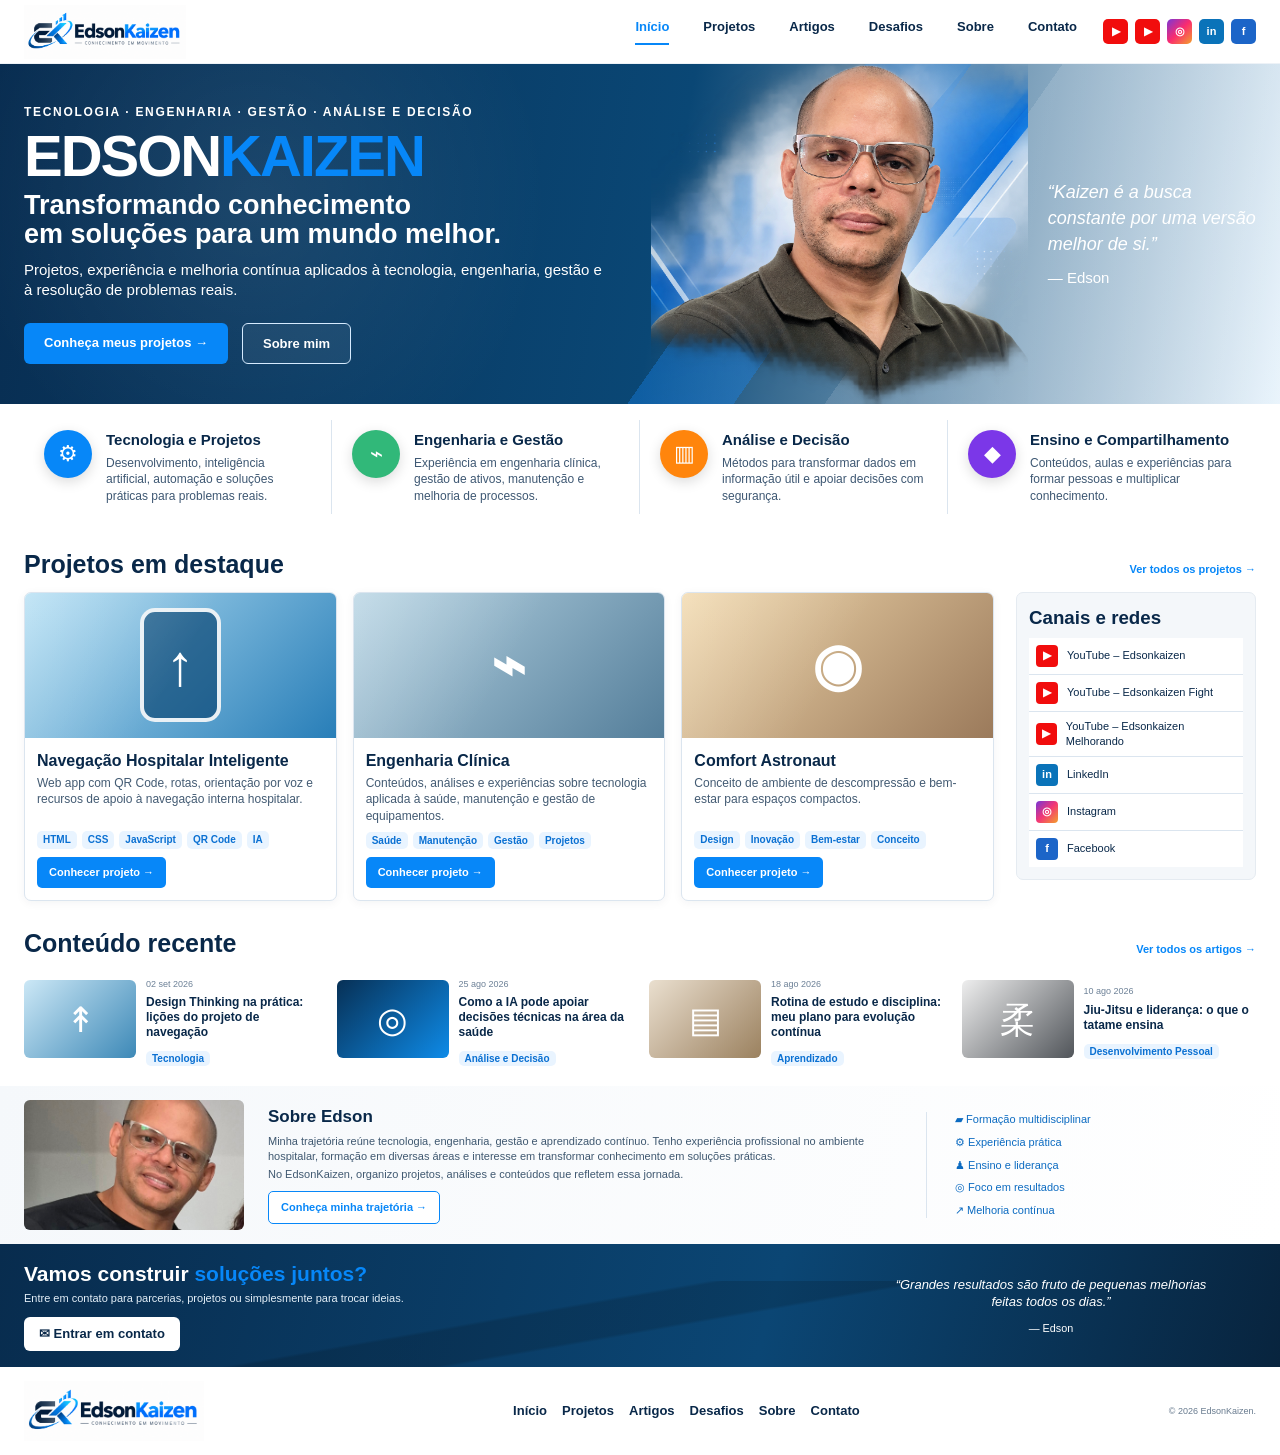
<file: index.html>
<!doctype html>
<html lang="pt-BR">
<head>
  <meta charset="utf-8">
  <meta name="viewport" content="width=device-width,initial-scale=1">
  <meta name="description" content="EdsonKaizen — tecnologia, engenharia, gestão, análise e decisão aplicadas a problemas reais.">
  <meta name="theme-color" content="#0b4f7d">
  <title>EdsonKaizen | Conhecimento em movimento</title>
  <link rel="stylesheet" href="assets/css/style.css">
  <link rel="canonical" href="https://www.edsonkaizen.com/">
</head>
<body>
<header class="site-header">
  <a class="brand" href="#inicio" aria-label="EdsonKaizen - início">
    <img class="brand-logo" src="assets/images/logo-edsonkaizen.png" alt="EdsonKaizen — Conhecimento em Movimento">
  </a>
  <button class="menu-toggle" aria-label="Abrir menu" aria-expanded="false">☰</button>
  <nav class="nav" aria-label="Navegação principal">
    <a class="active" href="#inicio">Início</a><a href="#projetos">Projetos</a><a href="#artigos">Artigos</a><a href="desafios.html">Desafios</a><a href="#sobre">Sobre</a><a href="#contato">Contato</a>
  </nav>
  <div class="social-top" aria-label="Redes sociais">
    <a class="yt" href="https://www.youtube.com/@Edsonkaizen" target="_blank" rel="noopener" aria-label="YouTube Edsonkaizen">▶</a>
    <a class="yt" href="https://www.youtube.com/@edsonkaizenfight7184" target="_blank" rel="noopener" aria-label="YouTube Edsonkaizen Fight">▶</a>
    <a class="ig" href="https://www.instagram.com/edsonkaizen/" target="_blank" rel="noopener" aria-label="Instagram">◎</a>
    <a class="li" href="https://www.linkedin.com/in/edson-silva-500468127/" target="_blank" rel="noopener" aria-label="LinkedIn">in</a>
    <a class="fb" href="https://www.facebook.com/edsonkaizen.sa" target="_blank" rel="noopener" aria-label="Facebook">f</a>
  </div>
</header>

<main>
<section id="inicio" class="hero">
  <div class="hero-inner">
    <div class="hero-copy">
      <p class="eyebrow">TECNOLOGIA · ENGENHARIA · GESTÃO · ANÁLISE E DECISÃO</p>
      <h1>EDSON<span>KAIZEN</span></h1>
      <h2>Transformando conhecimento<br>em soluções para um mundo melhor.</h2>
      <p class="lead">Projetos, experiência e melhoria contínua aplicados à tecnologia, engenharia, gestão e à resolução de problemas reais.</p>
      <div class="actions"><a class="btn primary" href="#projetos">Conheça meus projetos →</a><a class="btn secondary" href="#sobre">Sobre mim</a></div>
    </div>
    <div class="hero-person"><img src="assets/images/edson-hero.png" alt="Edson, fundador do EdsonKaizen"></div>
    <blockquote>“Kaizen é a busca constante por uma versão melhor de si.”<small>— Edson</small></blockquote>
  </div>
</section>

<section class="pillars">
  <article><span class="circle blue">⚙</span><div><h3>Tecnologia e Projetos</h3><p>Desenvolvimento, inteligência artificial, automação e soluções práticas para problemas reais.</p></div></article>
  <article><span class="circle green">⌁</span><div><h3>Engenharia e Gestão</h3><p>Experiência em engenharia clínica, gestão de ativos, manutenção e melhoria de processos.</p></div></article>
  <article><span class="circle orange">▥</span><div><h3>Análise e Decisão</h3><p>Métodos para transformar dados em informação útil e apoiar decisões com segurança.</p></div></article>
  <article><span class="circle violet">◆</span><div><h3>Ensino e Compartilhamento</h3><p>Conteúdos, aulas e experiências para formar pessoas e multiplicar conhecimento.</p></div></article>
</section>

<section id="projetos" class="section projects">
  <div class="section-head"><h2>Projetos em destaque</h2><a href="#projetos">Ver todos os projetos →</a></div>
  <div class="project-layout">
    <div class="cards">
      <article class="card"><div class="visual hospital"><span class="phone">↑</span></div><div class="card-body"><h3>Navegação Hospitalar Inteligente</h3><p>Web app com QR Code, rotas, orientação por voz e recursos de apoio à navegação interna hospitalar.</p><div class="tags"><span>HTML</span><span>CSS</span><span>JavaScript</span><span>QR Code</span><span>IA</span></div><a class="mini-btn" href="#contato">Conhecer projeto →</a></div></article>
      <article class="card"><div class="visual clinical"><span>⌁</span></div><div class="card-body"><h3>Engenharia Clínica</h3><p>Conteúdos, análises e experiências sobre tecnologia aplicada à saúde, manutenção e gestão de equipamentos.</p><div class="tags"><span>Saúde</span><span>Manutenção</span><span>Gestão</span><span>Projetos</span></div><a class="mini-btn" href="#artigos">Conhecer projeto →</a></div></article>
      <article class="card"><div class="visual comfort"><span>◉</span></div><div class="card-body"><h3>Comfort Astronaut</h3><p>Conceito de ambiente de descompressão e bem-estar para espaços compactos.</p><div class="tags"><span>Design</span><span>Inovação</span><span>Bem-estar</span><span>Conceito</span></div><a class="mini-btn" href="#contato">Conhecer projeto →</a></div></article>
    </div>
    <aside class="channels"><h3>Canais e redes</h3>
      <a href="https://www.youtube.com/@Edsonkaizen" target="_blank" rel="noopener"><b class="red">▶</b> YouTube – Edsonkaizen</a>
      <a href="https://www.youtube.com/@edsonkaizenfight7184" target="_blank" rel="noopener"><b class="red">▶</b> YouTube – Edsonkaizen Fight</a>
      <a href="https://www.youtube.com/@edsonkaizenmelhorando" target="_blank" rel="noopener"><b class="red">▶</b> YouTube – Edsonkaizen Melhorando</a>
      <a href="https://www.linkedin.com/in/edson-silva-500468127/" target="_blank" rel="noopener"><b class="linkedin">in</b> LinkedIn</a>
      <a href="https://www.instagram.com/edsonkaizen/" target="_blank" rel="noopener"><b class="instagram">◎</b> Instagram</a>
      <a href="https://www.facebook.com/edsonkaizen.sa" target="_blank" rel="noopener"><b class="facebook">f</b> Facebook</a>
    </aside>
  </div>
</section>

<section id="artigos" class="section articles">
  <div class="section-head"><h2>Conteúdo recente</h2><a href="#artigos">Ver todos os artigos →</a></div>
  <div class="article-grid">
    <article><div class="article-visual nav-img">↟</div><div><small>02 set 2026</small><h3>Design Thinking na prática: lições do projeto de navegação</h3><span>Tecnologia</span></div></article>
    <article><div class="article-visual brain">◎</div><div><small>25 ago 2026</small><h3>Como a IA pode apoiar decisões técnicas na área da saúde</h3><span>Análise e Decisão</span></div></article>
    <article><div class="article-visual notes">▤</div><div><small>18 ago 2026</small><h3>Rotina de estudo e disciplina: meu plano para evolução contínua</h3><span>Aprendizado</span></div></article>
    <article><div class="article-visual jiu">柔</div><div><small>10 ago 2026</small><h3>Jiu-Jitsu e liderança: o que o tatame ensina</h3><span>Desenvolvimento Pessoal</span></div></article>
  </div>
</section>

<section id="sobre" class="about-wrap">
  <div class="about section">
    <div class="about-photo"><img src="assets/images/edson-original.jpg" alt="Edson"></div>
    <div class="about-copy"><h2>Sobre Edson</h2><p>Minha trajetória reúne tecnologia, engenharia, gestão e aprendizado contínuo. Tenho experiência profissional no ambiente hospitalar, formação em diversas áreas e interesse em transformar conhecimento em soluções práticas.</p><p>No EdsonKaizen, organizo projetos, análises e conteúdos que refletem essa jornada.</p><a class="mini-btn outline" href="#contato">Conheça minha trajetória →</a></div>
    <ul class="qualities"><li>▰ Formação multidisciplinar</li><li>⚙ Experiência prática</li><li>♟ Ensino e liderança</li><li>◎ Foco em resultados</li><li>↗ Melhoria contínua</li></ul>
  </div>
</section>

<section id="contato" class="contact">
  <div><h2>Vamos construir <span>soluções juntos?</span></h2><p>Entre em contato para parcerias, projetos ou simplesmente para trocar ideias.</p><a class="btn light" href="https://www.linkedin.com/in/edson-silva-500468127/" target="_blank" rel="noopener">✉ Entrar em contato</a></div>
  <blockquote>“Grandes resultados são fruto de pequenas melhorias feitas todos os dias.”<small>— Edson</small></blockquote>
</section>
</main>
<footer><div class="footer-brand"><img src="assets/images/logo-edsonkaizen.png" alt="EdsonKaizen — Conhecimento em movimento"></div><nav><a href="#inicio">Início</a><a href="#projetos">Projetos</a><a href="#artigos">Artigos</a><a href="desafios.html">Desafios</a><a href="#sobre">Sobre</a><a href="#contato">Contato</a></nav><span>© <span id="year"></span> EdsonKaizen.</span></footer>
<script src="assets/js/main.js"></script>
</body></html>
</file>
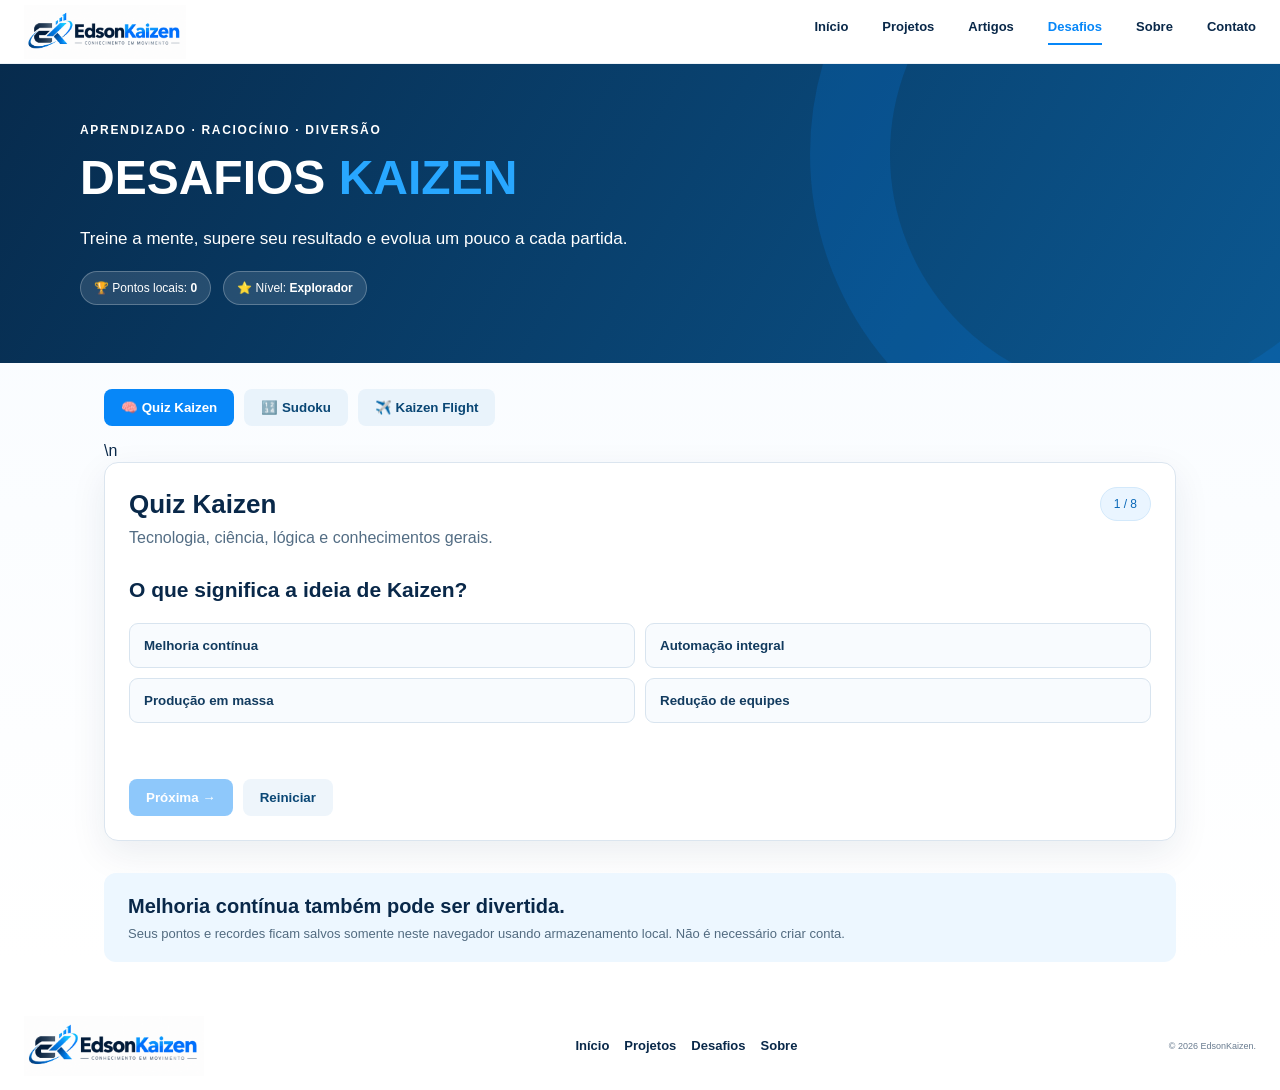
<file: desafios.html>
<!doctype html><html lang="pt-BR"><head><meta charset="utf-8"><meta name="viewport" content="width=device-width,initial-scale=1"><meta name="description" content="Desafios Kaizen — jogos de lógica, conhecimento e habilidade."><meta name="theme-color" content="#0b4f7d"><title>Desafios Kaizen | EdsonKaizen</title><link rel="stylesheet" href="assets/css/style.css"><link rel="stylesheet" href="assets/css/desafios.css"></head><body>
<header class="site-header"><a class="brand" href="index.html" aria-label="EdsonKaizen - início"><img class="brand-logo" src="assets/images/logo-edsonkaizen.png" alt="EdsonKaizen — Conhecimento em Movimento"></a><button class="menu-toggle" aria-label="Abrir menu" aria-expanded="false">☰</button><nav class="nav" aria-label="Navegação principal"><a href="index.html">Início</a><a href="index.html#projetos">Projetos</a><a href="index.html#artigos">Artigos</a><a class="active" href="desafios.html">Desafios</a><a href="index.html#sobre">Sobre</a><a href="index.html#contato">Contato</a></nav></header>
<main class="games-page"><section class="games-hero"><p class="eyebrow">APRENDIZADO · RACIOCÍNIO · DIVERSÃO</p><h1>DESAFIOS <span>KAIZEN</span></h1><p>Treine a mente, supere seu resultado e evolua um pouco a cada partida.</p><div class="scorebar"><span>🏆 Pontos locais: <strong id="totalPoints">0</strong></span><span>⭐ Nível: <strong id="levelName">Explorador</strong></span></div></section>
<section class="game-tabs" aria-label="Escolha um desafio"><button class="tab active" data-game="quiz">🧠 Quiz Kaizen</button><button class="tab" data-game="sudoku">🔢 Sudoku</button><button class="tab" data-game="flight">✈️ Kaizen Flight</button></section>
<section class="game-shell">\n<div class="game-panel active" id="quiz"><div class="panel-head"><div><h2>Quiz Kaizen</h2><p>Tecnologia, ciência, lógica e conhecimentos gerais.</p></div><span class="badge" id="quizProgress">1 / 8</span></div><div id="quizBox" class="quiz-box"></div><div class="game-actions"><button id="nextQuestion" class="game-btn" disabled>Próxima →</button><button id="restartQuiz" class="game-btn ghost">Reiniciar</button></div></div>
<div class="game-panel" id="sudoku"><div class="panel-head"><div><h2>Mini Sudoku 4×4</h2><p>Preencha com 1, 2, 3 e 4 sem repetir números em linhas, colunas ou blocos 2×2.</p></div><span class="badge" id="sudokuStatus">Em jogo</span></div><div id="sudokuGrid" class="sudoku-grid" aria-label="Sudoku 4 por 4"></div><div class="game-actions"><button id="checkSudoku" class="game-btn">Verificar</button><button id="newSudoku" class="game-btn ghost">Novo jogo</button></div><p id="sudokuMessage" class="game-message" aria-live="polite"></p></div>
<div class="game-panel" id="flight"><div class="panel-head"><div><h2>Kaizen Flight</h2><p>Um minigame autoral: desvie dos obstáculos e aumente seu recorde. Use ← → ou A/D.</p></div><span class="badge">Recorde: <b id="flightBest">0</b></span></div><canvas id="flightCanvas" width="900" height="420" aria-label="Jogo Kaizen Flight"></canvas><div class="game-actions"><button id="startFlight" class="game-btn">Iniciar / Reiniciar</button><button id="leftFlight" class="game-btn ghost mobile-control">←</button><button id="rightFlight" class="game-btn ghost mobile-control">→</button></div><p class="game-message">O jogo começa somente quando você clicar em “Iniciar”.</p></div>
</section><section class="game-note"><h2>Melhoria contínua também pode ser divertida.</h2><p>Seus pontos e recordes ficam salvos somente neste navegador usando armazenamento local. Não é necessário criar conta.</p></section></main>
<footer><div class="footer-brand"><img src="assets/images/logo-edsonkaizen.png" alt="EdsonKaizen"></div><nav><a href="index.html">Início</a><a href="index.html#projetos">Projetos</a><a href="desafios.html">Desafios</a><a href="index.html#sobre">Sobre</a></nav><span>© <span id="year"></span> EdsonKaizen.</span></footer><script src="assets/js/main.js"></script><script src="assets/js/desafios.js"></script></body></html>
</file>
<file: assets/css/style.css>
:root{--ink:#092849;--blue:#0787f8;--blue-dark:#06345f;--soft:#f4f8fc;--line:#dbe5ef;--green:#31b879;--orange:#ff850c;--violet:#7b37e8;--white:#fff;--max:1280px}*{box-sizing:border-box}html{scroll-behavior:smooth}body{margin:0;font-family:Arial,Helvetica,sans-serif;color:var(--ink);background:#fff;line-height:1.35}.site-header{height:64px;display:flex;align-items:center;gap:26px;padding:0 max(24px,calc((100% - var(--max))/2));position:sticky;top:0;background:rgba(255,255,255,.97);z-index:50;border-bottom:1px solid #edf2f7}.brand{display:flex;align-items:center;gap:7px;text-decoration:none;color:var(--ink);line-height:.92}.brand-mark{font-size:36px;color:var(--blue);font-weight:900}.brand>span:last-child{display:flex;flex-direction:column}.brand strong{font-size:25px}.brand strong span,footer strong span,.hero h1 span,.contact h2 span{color:var(--blue)}.brand small{font-size:7px;letter-spacing:.08em;margin-top:4px}.nav{display:flex;gap:34px;margin-left:auto}.nav a,footer a{color:var(--ink);text-decoration:none;font-weight:700;font-size:13px}.nav a:hover,.nav a.active{color:var(--blue)}.nav a.active{border-bottom:2px solid var(--blue);padding-bottom:8px}.social-top{display:flex;gap:7px}.social-top a{width:25px;height:25px;border-radius:5px;display:grid;place-items:center;text-decoration:none;color:#fff;font-size:11px;font-weight:900}.yt{background:#f10d0d}.ig{background:linear-gradient(135deg,#7a37d6,#fa2b6f,#f3a22d)}.li{background:#0a73b9}.fb{background:#1c65c8}.menu-toggle{display:none;border:0;background:transparent;font-size:28px}.hero{background:linear-gradient(100deg,#082d51 0%,#0a4775 52%,#e7f3fc 100%);color:#fff;overflow:hidden}.hero-inner{height:340px;max-width:var(--max);margin:auto;display:grid;grid-template-columns:1.05fr .72fr .36fr;align-items:center;position:relative;padding:0 24px}.hero-inner:before{content:"";position:absolute;inset:0;background:radial-gradient(circle at 20% 40%,rgba(255,255,255,.08),transparent 28%),linear-gradient(125deg,transparent 57%,rgba(24,137,247,.35) 57% 64%,transparent 64% 70%,rgba(255,255,255,.12) 70%);pointer-events:none}.hero-copy{z-index:2}.eyebrow{font-size:12px;font-weight:700;letter-spacing:.14em;margin:0 0 8px}.hero h1{font-size:58px;line-height:.95;margin:0 0 8px;letter-spacing:-.035em}.hero h2{font-size:27px;line-height:1.06;margin:0 0 12px;color:#fff}.lead{font-size:15px;max-width:580px;margin:0}.actions{display:flex;gap:14px;margin-top:22px}.btn{display:inline-block;padding:11px 20px;border-radius:6px;text-decoration:none;font-weight:800;font-size:13px}.primary{background:var(--blue);color:#fff}.secondary{border:1px solid #d6ebff;color:#fff;background:rgba(255,255,255,.05)}.hero-person{height:340px;display:flex;align-items:flex-end;justify-content:center;z-index:2;overflow:hidden}.hero-person img{height:105%;max-width:110%;object-fit:contain;object-position:bottom;filter:saturate(.98) contrast(1.02)}.hero blockquote{z-index:2;font-size:18px;font-style:italic;line-height:1.45;margin:0;color:#fff;align-self:center}.hero blockquote small,.contact blockquote small{display:block;margin-top:10px;font-style:normal}.pillars{max-width:var(--max);margin:auto;display:grid;grid-template-columns:repeat(4,1fr);padding:16px 24px;gap:0}.pillars article{display:flex;gap:14px;padding:10px 20px;border-right:1px solid var(--line)}.pillars article:last-child{border-right:0}.circle{flex:0 0 48px;width:48px;height:48px;border-radius:50%;display:grid;place-items:center;color:#fff;font-size:22px;box-shadow:0 4px 13px rgba(0,0,0,.14)}.blue{background:var(--blue)}.green{background:var(--green)}.orange{background:var(--orange)}.violet{background:var(--violet)}.pillars h3{margin:0 0 5px;font-size:15px}.pillars p{margin:0;color:#3e5873;font-size:12px}.section{max-width:var(--max);margin:auto;padding:18px 24px}.section-head{display:flex;align-items:center;justify-content:space-between}.section-head h2,.about h2{font-size:25px;margin:0 0 10px}.section-head a{font-size:11px;color:var(--blue);font-weight:700;text-decoration:none}.project-layout{display:grid;grid-template-columns:1fr 240px;gap:22px}.cards{display:grid;grid-template-columns:repeat(3,1fr);gap:16px}.card{border:1px solid var(--line);border-radius:7px;overflow:hidden;background:#fff;box-shadow:0 2px 10px rgba(16,35,63,.05)}.visual{height:145px;display:grid;place-items:center;font-size:58px;font-weight:900;color:#fff;position:relative;overflow:hidden}.visual:after{content:"";position:absolute;inset:0;background:linear-gradient(120deg,rgba(255,255,255,.2),transparent 50%)}.hospital{background:linear-gradient(135deg,#b6e0f4,#287eb8)}.clinical{background:linear-gradient(135deg,#b8d5e4,#547e9a)}.comfort{background:linear-gradient(135deg,#f2d9ad,#9b7a5b)}.phone{border:4px solid rgba(255,255,255,.9);border-radius:15px;padding:14px 22px;background:rgba(5,65,111,.65)}.card-body{padding:12px}.card h3{margin:0 0 4px;font-size:16px}.card p{margin:0;color:#435b73;font-size:12px;min-height:48px}.tags{display:flex;flex-wrap:wrap;gap:5px;margin:8px 0}.tags span,.article-grid article span{background:#e9f4ff;color:#0a70d2;border-radius:5px;padding:2px 6px;font-size:10px;font-weight:700}.mini-btn{display:inline-block;background:var(--blue);color:#fff;text-decoration:none;padding:8px 12px;border-radius:5px;font-size:11px;font-weight:800}.channels{background:#f4f7fa;border:1px solid #e5ebf1;border-radius:7px;padding:12px;height:max-content}.channels h3{margin:0 0 8px}.channels a{display:flex;align-items:center;gap:9px;background:#fff;border-bottom:1px solid var(--line);padding:7px;text-decoration:none;color:var(--ink);font-size:11px}.channels a:last-child{border-bottom:0}.channels b{width:22px;height:22px;border-radius:4px;display:grid;place-items:center;color:#fff}.red{background:#f10d0d}.linkedin{background:#0a73b9}.instagram{background:linear-gradient(135deg,#7735d7,#f33775,#f3a02c)}.facebook{background:#1c65c8}.articles{padding-top:8px}.article-grid{display:grid;grid-template-columns:repeat(4,1fr);gap:18px}.article-grid article{display:grid;grid-template-columns:112px 1fr;gap:10px;align-items:center}.article-visual{height:78px;border-radius:6px;background:linear-gradient(135deg,#cce8f6,#3d89b7);display:grid;place-items:center;font-size:35px;color:#fff}.article-visual.brain{background:linear-gradient(135deg,#073055,#0e8be8)}.article-visual.notes{background:linear-gradient(135deg,#eadfcf,#9b815f)}.article-visual.jiu{background:linear-gradient(135deg,#eee,#51555a)}.article-grid small{color:#6d8197;font-size:9px}.article-grid h3{font-size:12px;line-height:1.25;margin:3px 0 6px}.about-wrap{background:linear-gradient(105deg,#f5f8fb,#fff)}.about{display:grid;grid-template-columns:220px 1fr 330px;gap:24px;align-items:center;padding-top:14px;padding-bottom:14px}.about-photo{height:130px;overflow:hidden;border-radius:6px;background:#e7f1f8}.about-photo img{width:100%;height:100%;object-fit:cover;object-position:50% 30%}.about-copy h2{font-size:17px;margin-bottom:5px}.about-copy p{font-size:11px;margin:4px 0;color:#3f5870}.outline{background:#fff;color:var(--blue);border:1px solid var(--blue);margin-top:5px}.qualities{list-style:none;margin:0;padding:0;border-left:1px solid var(--line);padding-left:28px;display:grid;gap:8px;color:#0c6bc1;font-size:11px}.contact{background:linear-gradient(105deg,#082c4e,#0b4674 60%,#08243e);color:#fff;padding:16px max(24px,calc((100% - var(--max))/2));display:flex;justify-content:space-between;align-items:center;gap:50px;position:relative;overflow:hidden}.contact:after{content:"";position:absolute;inset:auto 0 0 0;height:70%;background:linear-gradient(170deg,transparent 40%,rgba(0,0,0,.15) 41% 52%,transparent 53%);pointer-events:none}.contact h2{font-size:21px;margin:0}.contact p{font-size:11px;margin:3px 0;color:#e4eff8}.light{background:#fff;color:var(--ink);margin-top:8px;padding:8px 15px}.contact blockquote{max-width:330px;text-align:center;font-style:italic;font-size:13px;z-index:2}footer{max-width:var(--max);margin:auto;padding:14px 24px;display:flex;justify-content:space-between;gap:20px;align-items:center;font-size:9px}footer nav{display:flex;gap:15px}footer small,footer>span{color:#687b8f}@media(max-width:950px){.social-top{display:none}.menu-toggle{display:block;margin-left:auto}.nav{display:none;position:absolute;top:64px;left:0;right:0;background:#fff;padding:20px;flex-direction:column;border-bottom:1px solid var(--line)}.nav.open{display:flex}.hero-inner{height:auto;min-height:500px;grid-template-columns:1fr .8fr;padding-top:35px}.hero blockquote{display:none}.hero-person{height:360px}.pillars,.cards,.article-grid{grid-template-columns:1fr 1fr}.project-layout{grid-template-columns:1fr}.channels{display:grid;grid-template-columns:1fr 1fr}.channels h3{grid-column:1/-1}.about{grid-template-columns:180px 1fr}.qualities{grid-column:1/-1;border-left:0;padding-left:0;grid-template-columns:repeat(3,1fr)}.contact,footer{flex-direction:column;align-items:flex-start}}@media(max-width:620px){.hero-inner{grid-template-columns:1fr;padding:34px 20px 0}.hero h1{font-size:43px}.hero h2{font-size:23px}.hero-person{height:320px}.pillars,.cards,.article-grid,.channels{grid-template-columns:1fr}.pillars article{border-right:0;border-bottom:1px solid var(--line)}.about{grid-template-columns:1fr}.about-photo{height:240px}.qualities{grid-template-columns:1fr}.article-grid article{grid-template-columns:100px 1fr}.actions{flex-wrap:wrap}.section{padding-left:18px;padding-right:18px}}

/* EdsonKaizen brand logo */
.brand{display:flex;align-items:center;min-width:250px;text-decoration:none}
.brand-logo{display:block;width:min(330px,25vw);height:58px;object-fit:contain;object-position:left center}
@media (max-width:900px){.brand{min-width:0}.brand-logo{width:220px;height:48px}}
@media (max-width:520px){.brand-logo{width:180px;height:42px}}

/* EdsonKaizen brand logo */
.brand-logo{display:block;width:245px;max-height:54px;object-fit:contain;object-position:left center}.footer-brand img{display:block;width:180px;height:auto}.hero h1{white-space:nowrap}.hero h1 span{margin-left:0}@media(max-width:620px){.brand-logo{width:190px;max-height:46px}.footer-brand img{width:165px}.hero h1{font-size:40px}}
</file>
<file: assets/css/desafios.css>
.games-page{min-height:80vh;background:linear-gradient(#f7fbff,#fff)}.games-hero{padding:58px max(24px,calc((100% - 1120px)/2));background:linear-gradient(120deg,#072b4d,#0b5790);color:#fff;position:relative;overflow:hidden}.games-hero:after{content:"";position:absolute;width:480px;height:480px;border:80px solid rgba(8,135,248,.18);border-radius:50%;right:-170px;top:-230px}.games-hero h1{font-size:48px;margin:4px 0}.games-hero h1 span{color:#28a7ff}.games-hero>p:last-of-type{max-width:650px;font-size:17px}.scorebar{display:flex;gap:12px;flex-wrap:wrap;margin-top:20px}.scorebar span,.badge{background:rgba(255,255,255,.12);border:1px solid rgba(255,255,255,.25);border-radius:999px;padding:8px 13px;font-size:12px}.game-tabs{max-width:1120px;margin:26px auto 0;padding:0 24px;display:flex;gap:10px;flex-wrap:wrap}.tab,.game-btn{border:0;border-radius:8px;padding:11px 17px;font-weight:800;cursor:pointer}.tab{background:#e9f3fb;color:#0a4775}.tab.active{background:#0787f8;color:#fff}.game-shell{max-width:1120px;margin:14px auto 32px;padding:0 24px}.game-panel{display:none;background:#fff;border:1px solid #dbe5ef;border-radius:14px;padding:24px;box-shadow:0 12px 36px rgba(9,40,73,.08)}.game-panel.active{display:block}.panel-head{display:flex;justify-content:space-between;gap:20px;align-items:flex-start}.panel-head h2{margin:0;font-size:26px}.panel-head p{margin:5px 0 18px;color:#536d84}.panel-head .badge{background:#eaf5ff;border-color:#d3e9fb;color:#0968b8}.quiz-box h3{font-size:21px;margin:10px 0 18px}.answers{display:grid;grid-template-columns:1fr 1fr;gap:10px}.answer{padding:14px;border:1px solid #d8e4ef;border-radius:9px;background:#f8fbfe;text-align:left;color:#123b5f;cursor:pointer;font-weight:700}.answer:hover{border-color:#0787f8}.answer.correct{background:#e8f8ef;border-color:#31b879}.answer.wrong{background:#fff0ef;border-color:#e2574c}.feedback{min-height:26px;margin-top:12px;font-weight:700}.game-actions{display:flex;gap:10px;flex-wrap:wrap;margin-top:18px}.game-btn{background:#0787f8;color:#fff}.game-btn:disabled{opacity:.45;cursor:not-allowed}.game-btn.ghost{background:#eef5fb;color:#0a4775}.sudoku-grid{width:min(380px,100%);display:grid;grid-template-columns:repeat(4,1fr);border:3px solid #092849;margin:12px 0}.sudoku-cell{aspect-ratio:1;border:1px solid #9eb4c8;display:grid;place-items:center}.sudoku-cell:nth-child(2),.sudoku-cell:nth-child(10){border-right:3px solid #092849}.sudoku-cell:nth-child(n+5):nth-child(-n+8){border-bottom:3px solid #092849}.sudoku-cell input{width:100%;height:100%;border:0;text-align:center;font-size:26px;color:#0879db;background:#f8fcff;outline:none}.sudoku-cell.fixed{font-size:26px;font-weight:900;background:#edf3f7}.game-message{font-size:13px;color:#536d84}#flightCanvas{display:block;width:100%;height:auto;max-height:440px;background:#082f52;border-radius:10px;border:1px solid #174f79}.mobile-control{display:none}.game-note{max-width:1072px;margin:0 auto 40px;background:#edf7ff;border-radius:12px;padding:20px 24px}.game-note h2{margin:0 0 5px;font-size:20px}.game-note p{margin:0;color:#526b80;font-size:13px}@media(max-width:650px){.games-hero h1{font-size:37px}.answers{grid-template-columns:1fr}.panel-head{flex-direction:column}.mobile-control{display:inline-block}.game-panel{padding:16px}.game-shell,.game-tabs{padding-left:15px;padding-right:15px}}
</file>
